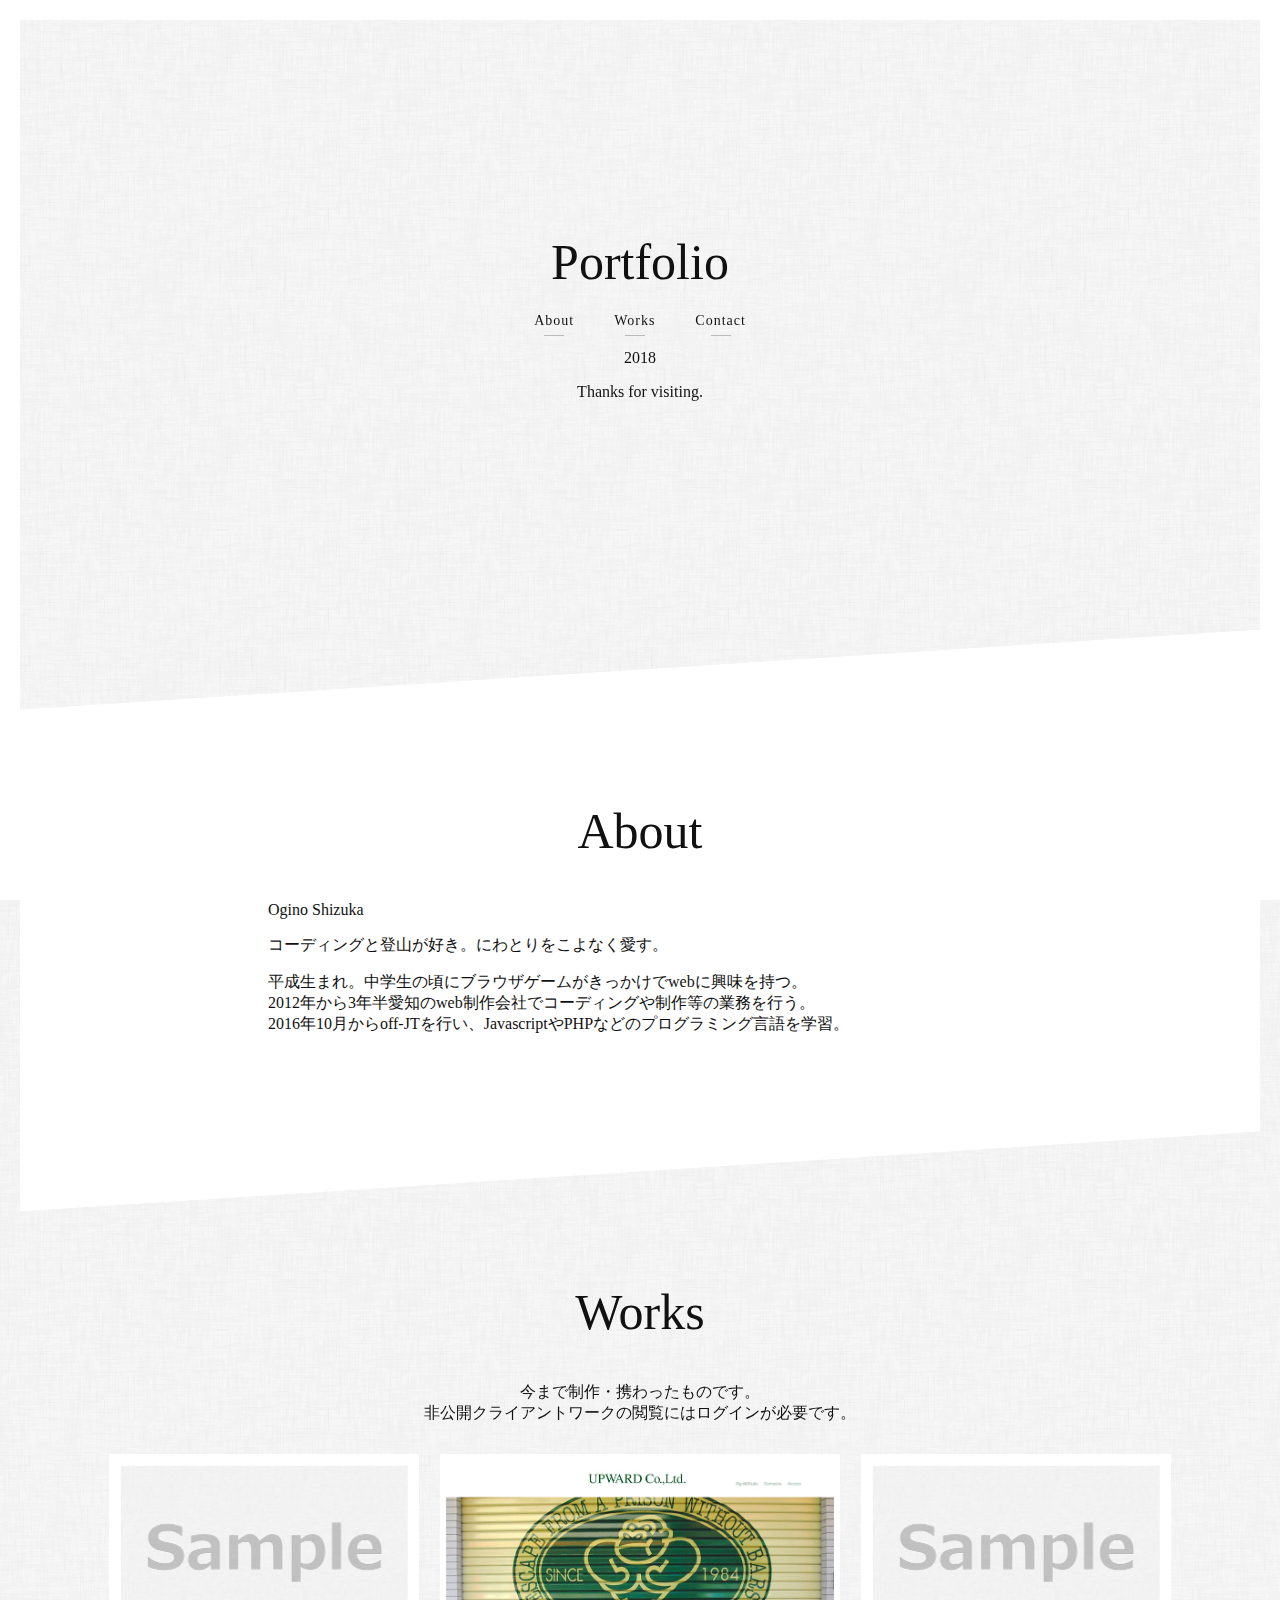
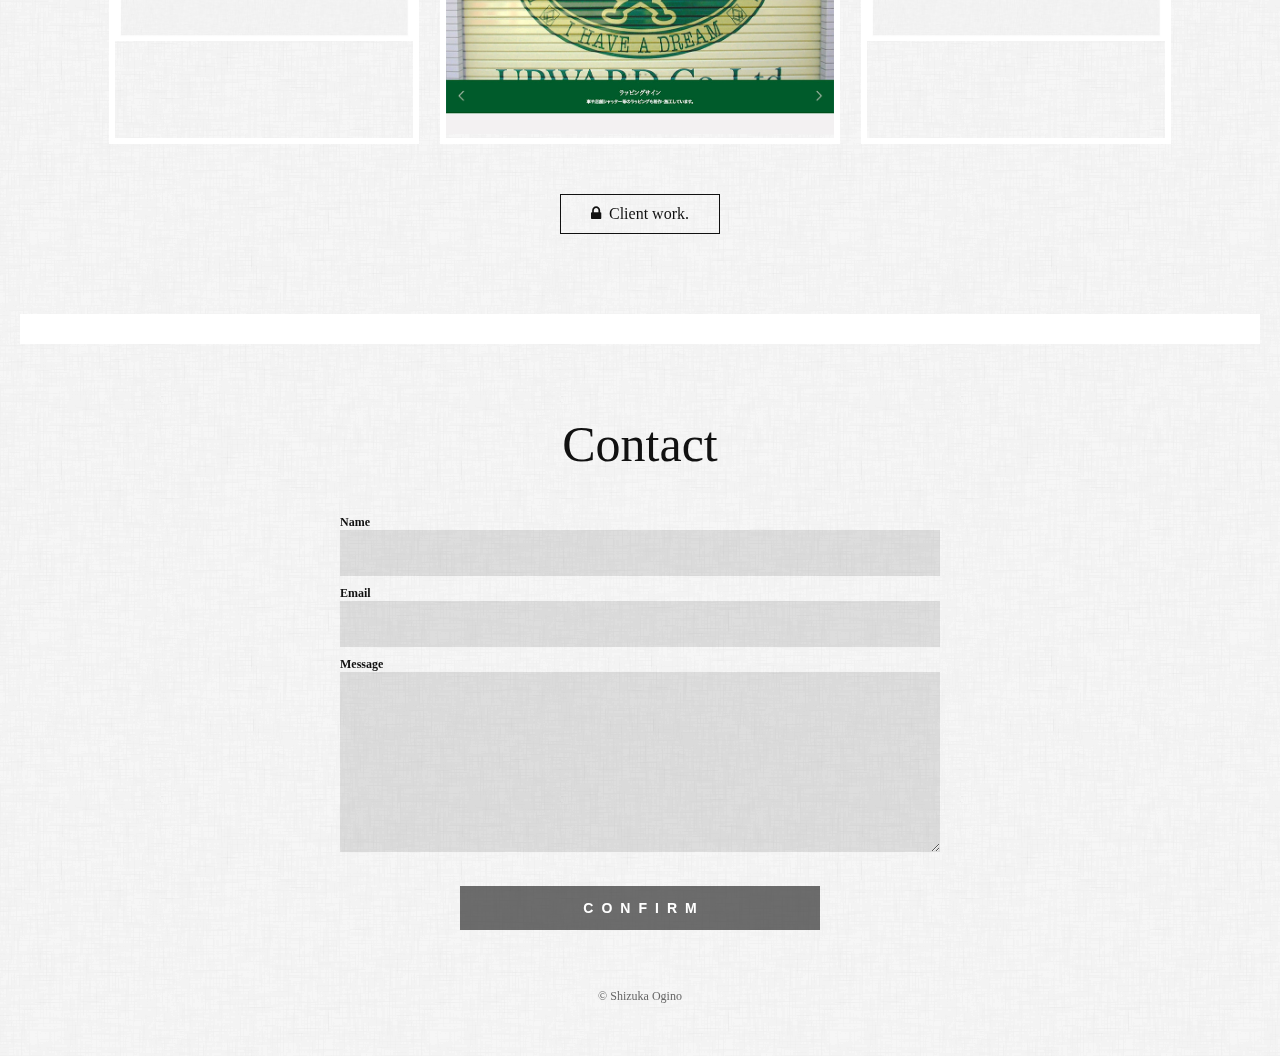
<file: index.html>
<!DOCTYPE html>
<html lang="ja">
<head>
 <meta charset="utf-8">
 <meta name="viewport" content="width=device-width, initial-scale=1">
 <meta http-equiv="x-ua-compatible" content="ie=edge">
 <title>Portfolio</title>
 <meta name="description" content="Ogino Shizukaのポートフォリオサイト">
 <link rel="canonical" href="/">
 <link rel="stylesheet" href="css/style.css">
 <link href="https://maxcdn.bootstrapcdn.com/font-awesome/4.7.0/css/font-awesome.min.css" rel="stylesheet" integrity="sha384-wvfXpqpZZVQGK6TAh5PVlGOfQNHSoD2xbE+QkPxCAFlNEevoEH3Sl0sibVcOQVnN" crossorigin="anonymous">
</head>
<body>
 <header>
  <div id="head">
   <h1>Portfolio</h1>
   <nav>
    <ul>
     <li><a href="#about">About</a></li>
     <li><a href="#works">Works</a></li>
     <li><a href="#contact">Contact</a></li>
    </ul>
   </nav>
   <p>2018</p>
   <p>Thanks for visiting.</p>
  </div>
 </header>
 <main>
  <section id="about" class="bk-white">
   <h2>About</h2>
   <div class="prof">
    <p class="name">Ogino Shizuka</p>
    <p>コーディングと登山が好き。にわとりをこよなく愛す。</p>
    <p class="bio">平成生まれ。中学生の頃にブラウザゲームがきっかけでwebに興味を持つ。<br>
     2012年から3年半愛知のweb制作会社でコーディングや制作等の業務を行う。<br>
     2016年10月からoff-JTを行い、JavascriptやPHPなどのプログラミング言語を学習。</p>
   </div>
   <!-- <div class="skill">
    HTML/CSS/SASS/JavaScript/jQuery/PHP<br>
    Atom/Figma/Photoshop/Illustrator/Git<br>
    Wordpress/MovableType
   </div> -->
  </section>
  <section id="works">
   <h2>Works</h2>
   <p class="txt-c">
    今まで制作・携わったものです。<br>
    非公開クライアントワークの閲覧にはログインが必要です。
   </p>
   <div class="archives">
    <article>
     <a href="#">
      <img src="imgs/sample.png" alt="">
     </a>
    </article>
    <article>
     <a href="#">
      <img src="imgs/works/02upword.jpg" alt="">
     </a>
    </article>
    <article>
     <a href="#">
      <img src="imgs/sample.png" alt="">
     </a>
    </article>
   </div>
   <div class="more">
    <a href="#" class="btn">
     <i class="fa fa-lock" aria-hidden="true"></i>Client work.
    </a>
   </div>
  </section>
  <section id="contact">
   <h2>Contact</h2>
   <form action="php/SendForm.php" method="post">
    <dl>
     <dt>Name</dt>
     <dd><input type="text" name="name" required></dd>
    </dl>
    <dl>
     <dt>Email</dt>
     <dd><input type="email" name="mail" required></dd>
    </dl>
    <dl>
     <dt>Message</dt>
     <dd><textarea name="msg" required></textarea></dd>
    </dl>
    <dl>
     <input type="button" class="confirm off" value="confirm" disabled>
    </dl>
   </form>
   <div class="overlay">
    <div class="inner">
     <div id="contactModal" class="modal">
      <p>以下の内容でよろしければ<br class="sp">「SUBMIT」ボタンを押してください。</p>
      <div class="formAction">
       <input type="button" class="close" value="cancel">
       <input type="button" class="submit" value="Submit">
      </div>
     </div>
    </div>
   </div>
  </section>
 </main>
 <footer>
  <p><small>&copy; Shizuka Ogino</small></p>
 </footer>
 <script src="http://code.jquery.com/jquery-3.1.1.min.js"></script>
 <script src="js/sweetalert.min.js"></script>
 <script src="js/script.js"></script>
 <script src="js/form.js"></script>
</body>
</html>
</file>
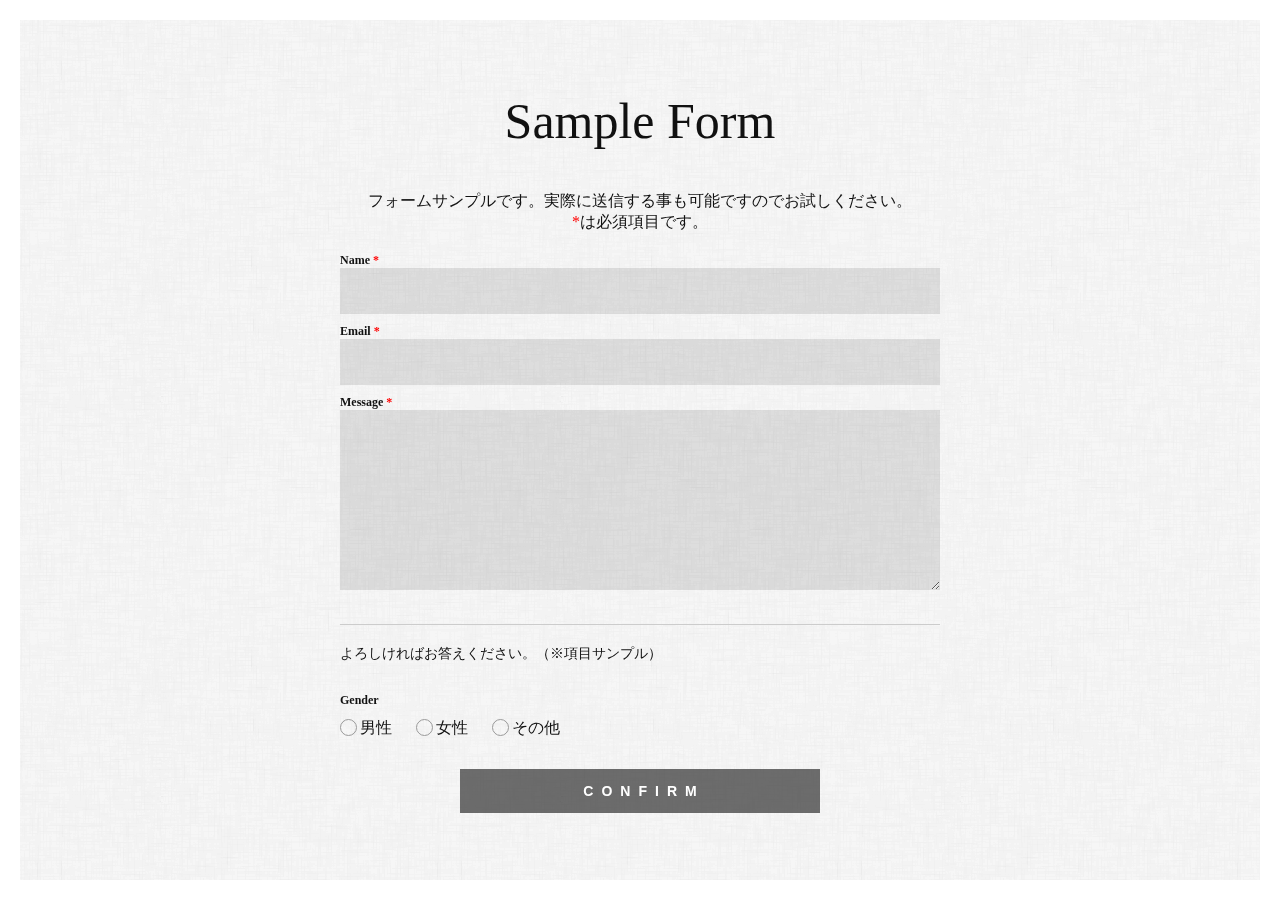
<file: work/formSample/form.html>
<!DOCTYPE html>
<html lang="ja">
<head>
 <meta charset="utf-8">
 <meta name="viewport" content="width=device-width, initial-scale=1">
 <meta http-equiv="x-ua-compatible" content="ie=edge">
 <title>メールフォームサンプル｜Portfolio</title>
 <link rel="canonical" href="/">
 <link rel="stylesheet" href="../../css/style.css">
 <link href="https://maxcdn.bootstrapcdn.com/font-awesome/4.7.0/css/font-awesome.min.css" rel="stylesheet" integrity="sha384-wvfXpqpZZVQGK6TAh5PVlGOfQNHSoD2xbE+QkPxCAFlNEevoEH3Sl0sibVcOQVnN" crossorigin="anonymous">
 <style media="screen">
  #contact{
   border-top: 0px;
  }
  p{
   text-align: center;
   margin: 10px 0 20px;
  }
  form p{
   text-align: left;
   font-size: 1.4rem;
  }
  .red{
   color: red;
  }
  .hr{
   border-top: 1px solid #ccc;
   margin: 30px 0 0;
   padding: 20px 0;
  }
  .mt10, #contact dd.mt10{
   margin-top: 10px;
  }
  input[type=radio]{
   display: none;
  }
  input[type=radio] + label{
   position: relative;
   font-size: 1.6rem;
   margin-right: 20px;
   padding-left: 20px;
  }
  input[type=radio] + label::before{
   content: '';
   display: block;
   position: absolute;
   top: 0;
   left: 0;
   width: 15px;
   height: 15px;
   border: 1px solid #999;
   border-radius: 50%;
  }
  input[type=radio]:checked + label{
   color: #42A5F5;
  }
  input[type=radio]:checked + label::after{
   content: '';
   display: block;
   position: absolute;
   top: 3px;
   left: 3px;
   width: 11px;
   height: 11px;
   background: #42a5f5;
   border-radius: 50%;
  }
 </style>
 </head>
 <body>
  <main>
   <section id="contact">
    <h2>Sample Form</h2>
    <p>
     フォームサンプルです。実際に送信する事も可能ですのでお試しください。<br>
     <span class="red">*</span>は必須項目です。
    </p>
    <form action="SendForm.php" method="post">
     <dl>
      <dt>Name <span class="red">*</span></dt>
      <dd><input type="text" name="Name" required></dd>
     </dl>
     <dl>
      <dt>Email <span class="red">*</span></dt>
      <dd><input type="email" name="Email" required></dd>
     </dl>
     <dl>
      <dt>Message <span class="red">*</span></dt>
      <dd><textarea name="Message" required></textarea></dd>
     </dl>
     <p class="hr">よろしければお答えください。（※項目サンプル）</p>
     <dl>
      <dt>Gender</dt>
      <dd class="mt10">
       <input type="radio" name="gen" id="gen01" value="男"><label for="gen01">男性</label>
       <input type="radio" name="gen" id="gen02" value="女"><label for="gen02">女性</label>
       <input type="radio" name="gen" id="gen03" value="他"><label for="gen03">その他</label>
      </dd>
     </dl>
     <dl>
      <input type="button" class="confirm off" value="confirm" disabled>
     </dl>
    </form>
    <div class="overlay">
     <div class="inner">
      <div id="contactModal" class="modal">
       <p>以下の内容でよろしければ<br class="sp">「SUBMIT」ボタンを押してください。</p>
       <div class="formAction">
        <input type="button" class="close" value="cancel">
        <input type="button" class="submit" value="Submit">
       </div>
      </div>
     </div>
    </div>
   </section>
  </main>
  <script src="http://code.jquery.com/jquery-3.1.1.min.js"></script>
  <script src="../../js/sweetalert.min.js"></script>
  <script src="../../js/script.js"></script>
  <script src="form.js"></script>
 </body>
</html>
</file>
<file: css/style.css>
html {
		box-sizing: border-box;
		color: #111;
		font-size: 62.5%;
		margin: 0;
		padding: 0;
}

html::before, html::after, body::before {
		content: '';
		position: fixed;
		top: 0;
		right: 0;
		left: 0;
		border: solid #fff;
		border-width: 15px 0 0;
		z-index: 10;
}

html::after {
		top: auto;
		bottom: 0;
		border-width: 0 0 15px;
}

body {
		background: #f6f6f6;
		background-image: url(../imgs/bg.png);
		font-size: 1.6rem;
		margin: 15px;
		height: 100%;
}

body::before {
		bottom: 0;
		border-width: 0 15px 0;
		z-index: -1;
}

@media (min-width: 800px) {
		body {
				margin: 20px;
		}
}

@media (min-width: 800px) {
		html::before, html::after, body::before {
				border-width: 20px 0 0;
		}
		html::after {
				border-width: 0 0 20px;
		}
		body::before {
				border-width: 0 20px 0;
		}
}

.bk-white {
		position: relative;
		background: #fff;
		border-top: none;
		margin: 80px 0;
		padding: 20px 0 30px;
}

@media (min-width: 800px) {
		.bk-white {
				padding: 50px 0 80px;
		}
}

.bk-white::before, .bk-white::after {
		content: '';
		position: absolute;
		top: -80px;
		display: block;
		background-image: linear-gradient(to bottom right, rgba(246, 246, 246, 0), rgba(246, 246, 246, 0) 49.5%, #fff 50%, #fff);
		width: 100%;
		height: 80px;
}

.bk-white::after {
		position: absolute;
		top: auto;
		bottom: -80px;
		transform: rotate(180deg);
}

.bk-white + section {
		border-top: none;
}

h1 {
		font-size: 5rem;
		font-weight: 300;
		margin: 0;
}

h2 {
		font-size: 5rem;
		font-weight: 300;
		text-align: center;
}

a {
		color: #111;
		text-decoration: none;
		transition: .3s;
}

a:hover {
		color: #888;
}

a.btn {
		display: inline-block;
		box-sizing: border-box;
		border: 1px solid #111;
		padding: 10px 30px;
}

a.btn:hover {
		background: #111;
		color: #fff;
}

.txt-c {
		text-align: center;
}

.clear::after {
		content: '';
		display: block;
		clear: both;
}

br.sp {
		display: inline;
}

@media (min-width: 800px) {
		br.sp {
				display: none;
		}
}

/* Contents */
header {
		position: relative;
		width: 100%;
		min-height: 300px;
}

header #head {
		position: absolute;
		top: 50%;
		left: 50%;
		transform: translate(-50%, -50%);
		text-align: center;
		width: 45%;
}

nav {
		margin: 20px 0;
}

nav ul {
		display: flex;
		justify-content: center;
		list-style: none;
		margin: 0;
		padding: 0;
}

nav ul li {
		margin: 0 20px;
}

nav a {
		position: relative;
		font-size: 1.4rem;
		letter-spacing: .1rem;
		padding: 8px 0;
}

nav a::before {
		content: '';
		position: absolute;
		left: 50%;
		bottom: 0;
		background: #bbb;
		height: 1px;
		width: 2rem;
		transform: translateX(-50%);
		transition: .3s;
}

nav a:hover::before {
		width: 5rem;
}

main {
		box-sizing: border-box;
}

main section {
		border-top: 30px solid #fff;
		min-height: 200px;
		padding: 15px;
}

@media (min-width: 800px) {
		main section {
				padding: 30px;
		}
}

#about .prof {
		width: 60%;
		margin: 0 auto;
}

#works .archives {
		display: flex;
		-webkit-flex-direction: column;
		flex-direction: column;
		justify-content: space-between;
		width: 90%;
		max-width: 1250px;
		margin: 30px auto 50px;
}

#works .archives article {
		border: 6px solid #fff;
		box-sizing: border-box;
		margin: 10px 0;
}

#works .archives article:first-child {
		margin-left: 0;
}

#works .archives article:last-child {
		margin-right: 0;
}

#works .archives article img {
		width: 100%;
}

#works .more {
		display: block;
		text-align: center;
		margin: 30px 0 50px;
}

#works .more i {
		padding-right: 8px;
}

@media (min-width: 800px) {
		#works .archives {
				-webkit-flex-direction: row;
				flex-direction: row;
		}
		#works .archives article {
				max-width: 400px;
				margin: 0 1%;
		}
}

footer {
		display: block;
		width: 100%;
		min-height: 50px;
		text-align: center;
}

footer small {
		color: #666;
		font-size: 1.2rem;
}

#contact form {
		display: block;
		width: 90%;
		margin: 0 auto;
}

#contact form dl {
		margin: 10px 0px;
}

#contact form dl dt {
		position: relative;
		font-size: 1.2rem;
		font-weight: bold;
}

#contact form dl dd {
		margin: 0;
}

#contact form dl:last-child {
		text-align: center;
		margin: 16px 0;
}

#contact form input, #contact form textarea {
		background: none;
		background-color: rgba(0, 0, 0, 0.1);
		box-sizing: border-box;
		border: none;
		-webkit-appearance: none;
		border-radius: 0;
		font-size: 1.6rem;
		font-weight: 300;
		width: 100%;
		padding: 14px;
}

#contact form input:focus, #contact form textarea:focus {
		outline: 0;
		box-shadow: 0 0 6px rgba(0, 0, 0, 0.2) inset;
}

#contact form input.confirm, #contact form textarea.confirm {
		background-color: #111;
		color: #fff;
		font-size: 1.4rem;
		font-weight: bold;
		letter-spacing: 0.8rem;
		text-indent: 0.8rem;
		text-transform: uppercase;
		width: 60%;
		min-width: 150px;
		transition: .3s;
		cursor: pointer;
}

#contact form input.confirm.off, #contact form textarea.confirm.off {
		background-color: rgba(17, 17, 17, 0.6);
		cursor: default;
}

#contact form input.confirm:not(.off):hover, #contact form textarea.confirm:not(.off):hover {
		background-color: rgba(17, 17, 17, 0.8);
}

#contact form textarea {
		min-height: 180px;
		overflow: auto;
}

@media (min-width: 800px) {
		#contact form {
				width: 80%;
				max-width: 600px;
		}
		#contact form dl:last-child {
				margin: 30px 0 10px;
		}
}

#contact .error {
		color: #c7000a;
}

#contact .error input, #contact .error form textarea, #contact form .error textarea, #contact .error textarea {
		background-color: rgba(200, 0, 10, 0.1);
}

#contact .error input:focus, #contact .error form textarea:focus, #contact form .error textarea:focus, #contact .error textarea:focus {
		box-shadow: 0 0 6px rgba(200, 0, 10, 0.2) inset;
}

#contact .error span.er {
		display: none;
		position: absolute;
		right: 12px;
		bottom: 0;
		background: rgba(200, 0, 10, 0.8);
		color: #fff;
		padding: 8px 10px 8px 14px;
		z-index: 1;
}

#contact .error span.er::after {
		content: '';
		position: absolute;
		right: 30px;
		bottom: -6px;
		border-color: rgba(200, 0, 10, 0.8) transparent;
		border-style: solid;
		border-width: 6px 6px 0 6px;
}

.overlay {
		display: none;
		position: fixed;
		top: -10px;
		right: 0;
		left: 0;
		bottom: -10px;
		background: rgba(0, 0, 0, 0.6);
		overflow: hidden;
		overflow-y: auto;
		z-index: 20;
		-webkit-overflow-scrolling: touch;
		backface-visibility: hidden;
}

.overlay .inner {
		display: table;
		width: 100%;
		height: 100%;
		padding: 10px 0;
}

#contactModal {
		background: #fff;
		font-size: 1.4rem;
		width: 90%;
		min-height: 80%;
		margin: 30px auto;
		padding: 10px;
}

#contactModal p {
		text-align: center;
}

#contactModal dl dt {
		position: relative;
		color: #555;
		font-weight: bold;
		padding: 8px 6px;
}

#contactModal dl dt::after {
		content: '';
		position: absolute;
		left: 0;
		right: 0;
		bottom: 0;
		border-bottom: 1px solid #ccc;
		width: 100%;
}

#contactModal dl dd {
		margin: 0;
		padding: 6px;
}

#contactModal .formAction {
		position: relative;
		text-align: center;
		margin: 50px auto 20px;
}

#contactModal .formAction input, #contactModal .formAction #contact form textarea, #contact form #contactModal .formAction textarea {
		display: inline-block;
		box-sizing: border-box;
		-webkit-appearance: none;
		border: 0;
		border-radius: 0;
		letter-spacing: 0.2rem;
		transition: .3s;
		cursor: pointer;
}

#contactModal .formAction input.close, #contactModal .formAction #contact form textarea.close, #contact form #contactModal .formAction textarea.close {
		position: absolute;
		color: #999;
		left: 0;
		bottom: 5px;
}

#contactModal .formAction input.close:hover, #contactModal .formAction #contact form textarea.close:hover, #contact form #contactModal .formAction textarea.close:hover {
		color: #ccc;
}

#contactModal .formAction input.submit, #contactModal .formAction #contact form textarea.submit, #contact form #contactModal .formAction textarea.submit {
		background-color: #42a5f5;
		color: #fff;
		font-size: 1.4rem;
		font-weight: bold;
		letter-spacing: 0.8rem;
		text-indent: 0.8rem;
		text-transform: uppercase;
		width: 40%;
		padding: 14px;
}

@media (min-width: 800px) {
		#contactModal {
				width: 60%;
				max-width: 800px;
				padding: 20px 30px;
		}
}
</file>
